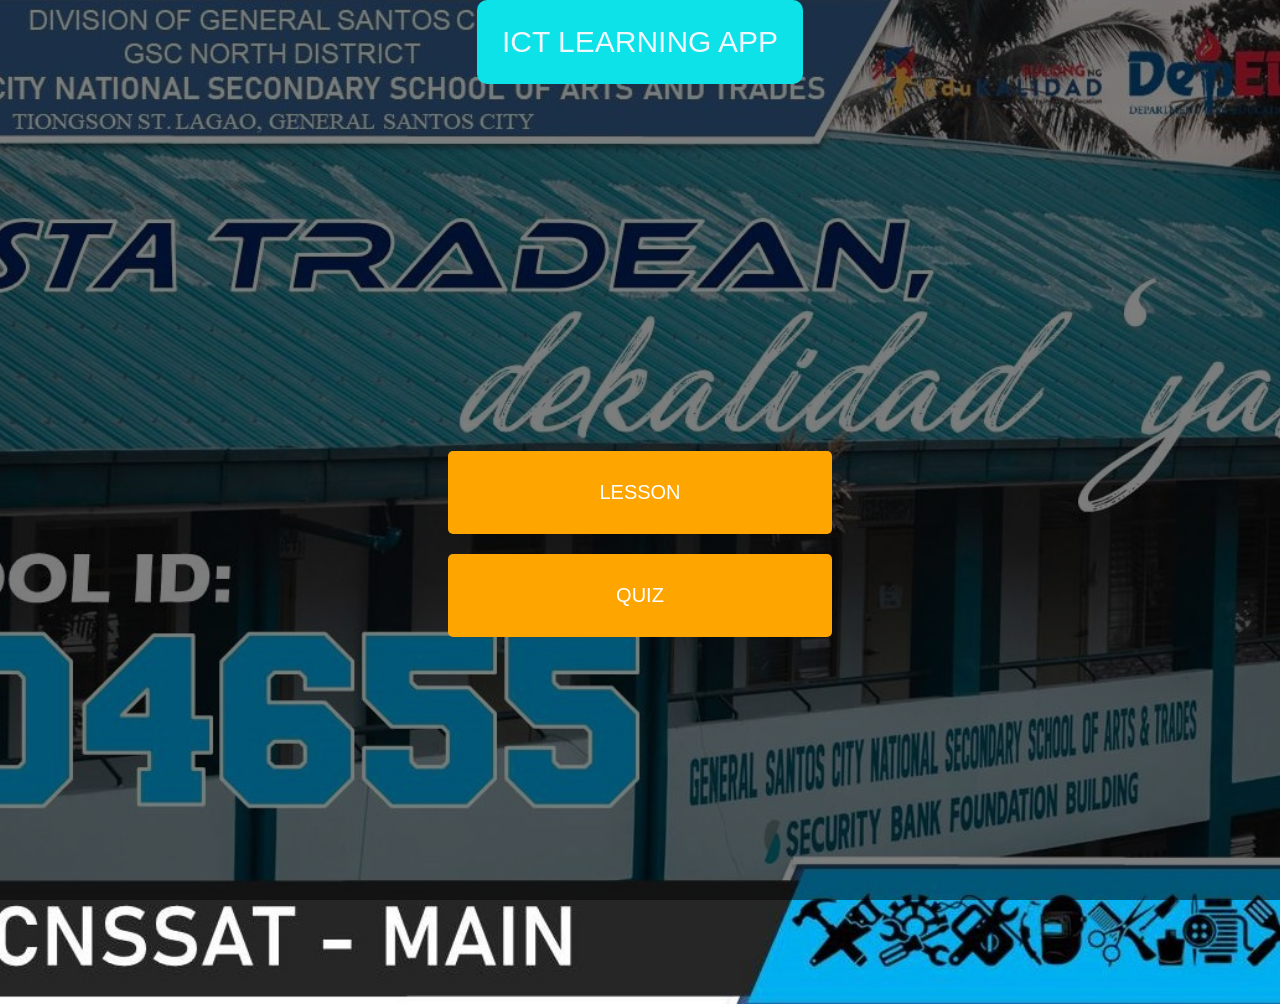
<file: index.html>
<!DOCTYPE html>
<html lang="en">
<head>
    <meta charset="UTF-8">
    <meta name="viewport" content="width=device-width, initial-scale=1.0">
    <title>ICT Learning App</title>
    <link rel="stylesheet" href="styles.css">
<body>
    <body background="Background.JPG">

    <main>
        <div class="centered-paragraph">
            <p>ICT LEARNING APP</p>
        </div>
        <div class="buttons">
            <button class="lesson-button">LESSON</button>
            <button class="quiz-button">QUIZ</button>
        </div>
    </main>
    
    <script src="script.js"></script>
</body>
</html>
</file>
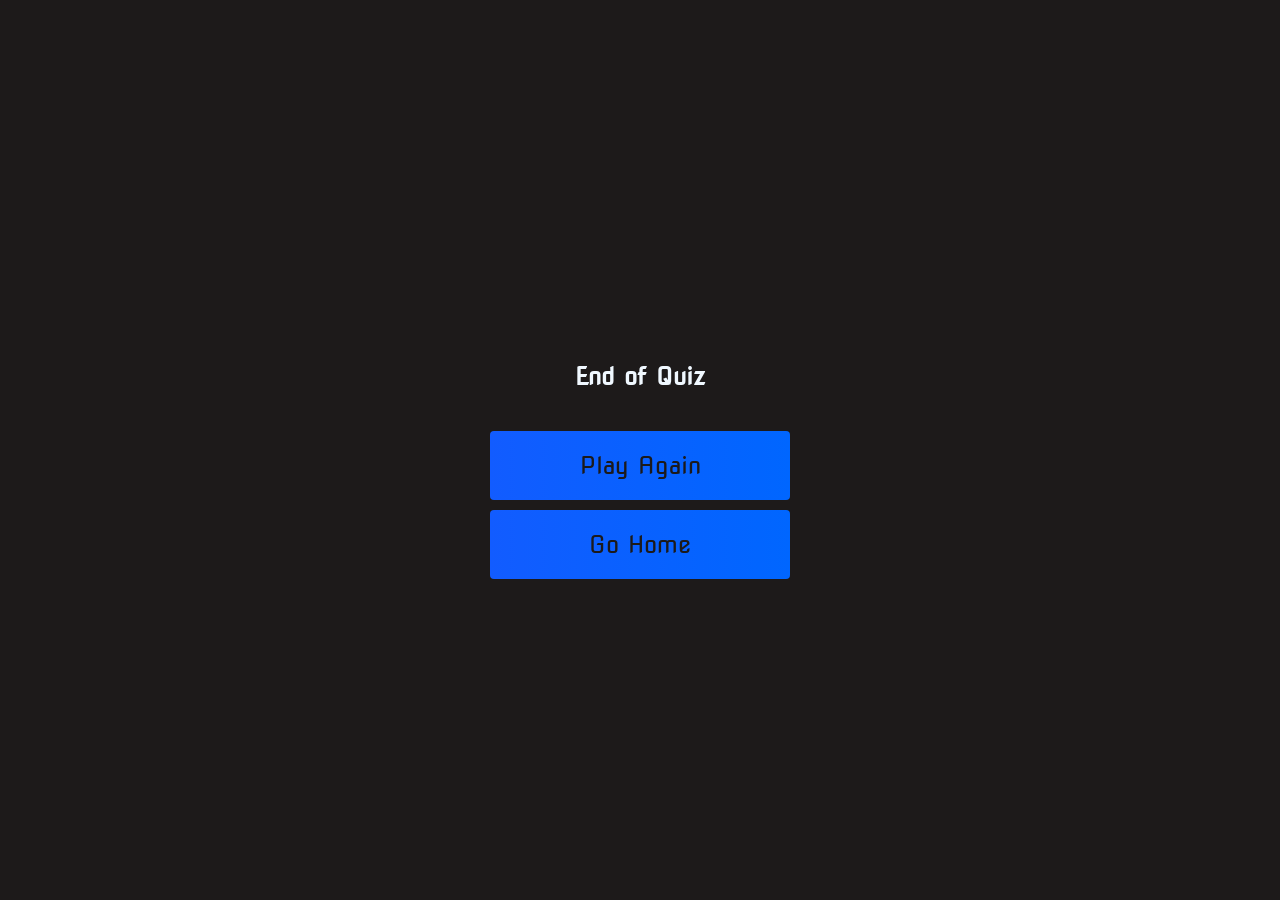
<file: end.html>
<!DOCTYPE html>
<html lang="en">
<head>
    <meta charset="UTF-8">
    <meta name="viewport" content="width=device-width, initial-scale=1.0">
    <title>Document</title>
    <link rel="stylesheet" href="quiz.css">
    
</head>
<body>
    <div class="container">
        <div id="end" class="flex-center flex-column">
            <h1 id="finalScore">0</h1>
            <form action="" class="end-form-container">
                <h2 id="end-text">End of Quiz</h2>    
            <a href="quiz1.1.html" class="btn"> Play Again</a>
            <a href="Quiz1.html" class="btn">Go Home</a>
        </div>

    </div>

    <script>
        const username = document.querySelector('#username')
        const saveScoreBtn = document.querySelector('#saveScoreBtn')
        const finalScore = document.querySelector('#finalScore')
        const mostRecentScore = localStorage.getItem('mostRecentScore')

        const highScores = JSON.parse(localStorage.getItem('highScores')) || []

        const MAX_HIGH_SCORES = 5

        finalScore.innerText = mostRecentScore

        username.addEventListener('keyup', () => {
            saveScoreBtn.disabled = !username.value
        })

        saveHighScore = e => {
            e.preventDefault()

            const score= {
                score: mostRecentScore,
                name: username.value
            }

            highScores.push(score)

            highScores.sort((a,b) => {
                return b.score - a.score
            })

            highScores.splice(5)

            localStorage.setItem('highScores', JSON.stringify(highScores))
            window.location.assign('/')
        }


    </script>
    
</body>
</html>
</file>
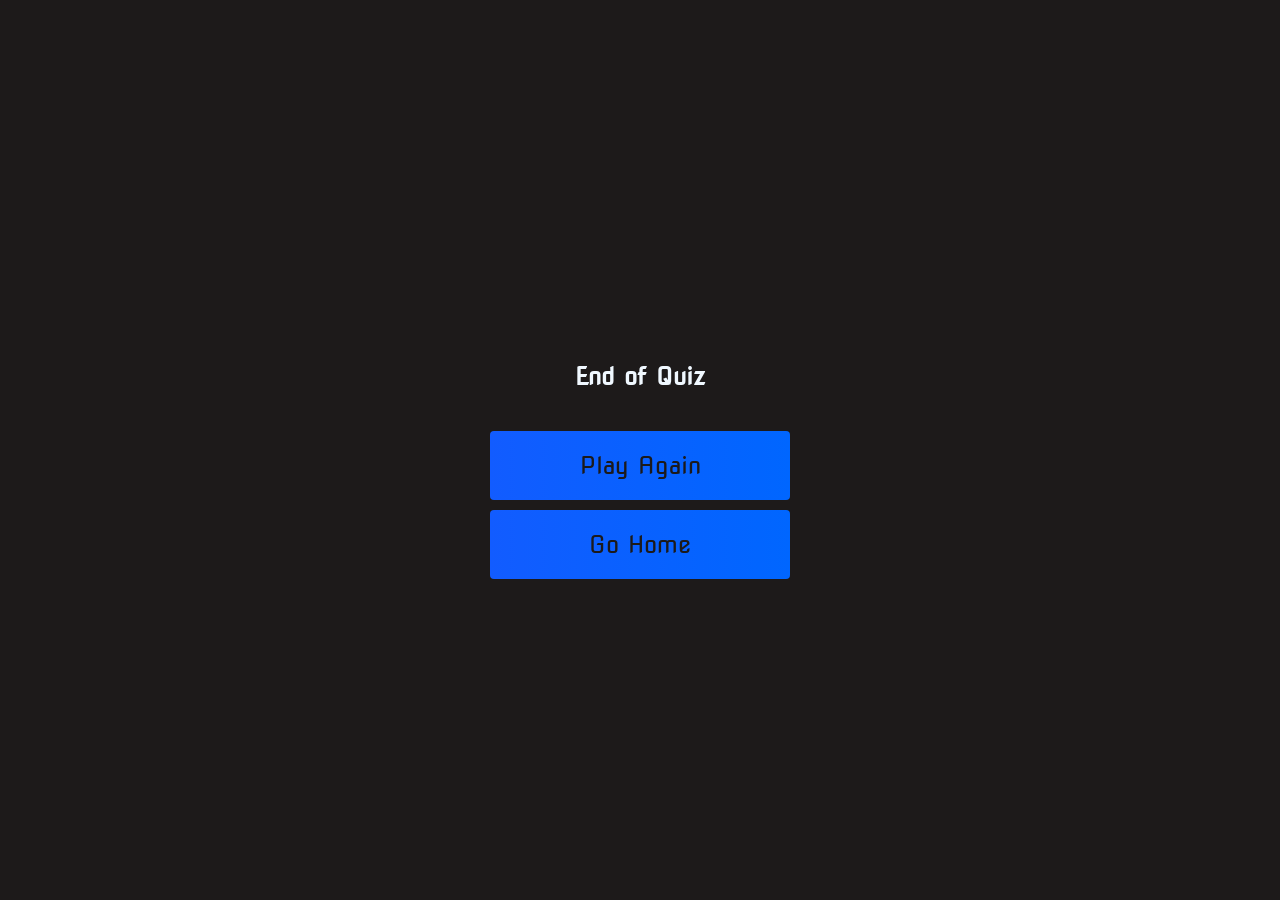
<file: end2.html>
<!DOCTYPE html>
<html lang="en">
<head>
    <meta charset="UTF-8">
    <meta name="viewport" content="width=device-width, initial-scale=1.0">
    <title>Document</title>
    <link rel="stylesheet" href="quiz.css">
    
</head>
<body>
    <div class="container">
        <div id="end" class="flex-center flex-column">
            <h1 id="finalScore">0</h1>
            <form action="" class="end-form-container">
                <h2 id="end-text">End of Quiz</h2>    
            <a href="quiz2.1.html" class="btn"> Play Again</a>
            <a href="quiz2.html" class="btn">Go Home</a>
        </div>

    </div>

    <script>
        const username = document.querySelector('#username')
        const saveScoreBtn = document.querySelector('#saveScoreBtn')
        const finalScore = document.querySelector('#finalScore')
        const mostRecentScore = localStorage.getItem('mostRecentScore')

        const highScores = JSON.parse(localStorage.getItem('highScores')) || []

        const MAX_HIGH_SCORES = 5

        finalScore.innerText = mostRecentScore

        username.addEventListener('keyup', () => {
            saveScoreBtn.disabled = !username.value
        })

        saveHighScore = e => {
            e.preventDefault()

            const score= {
                score: mostRecentScore,
                name: username.value
            }

            highScores.push(score)

            highScores.sort((a,b) => {
                return b.score - a.score
            })

            highScores.splice(5)

            localStorage.setItem('highScores', JSON.stringify(highScores))
            window.location.assign('/')
        }


    </script>
    
</body>
</html>
</file>
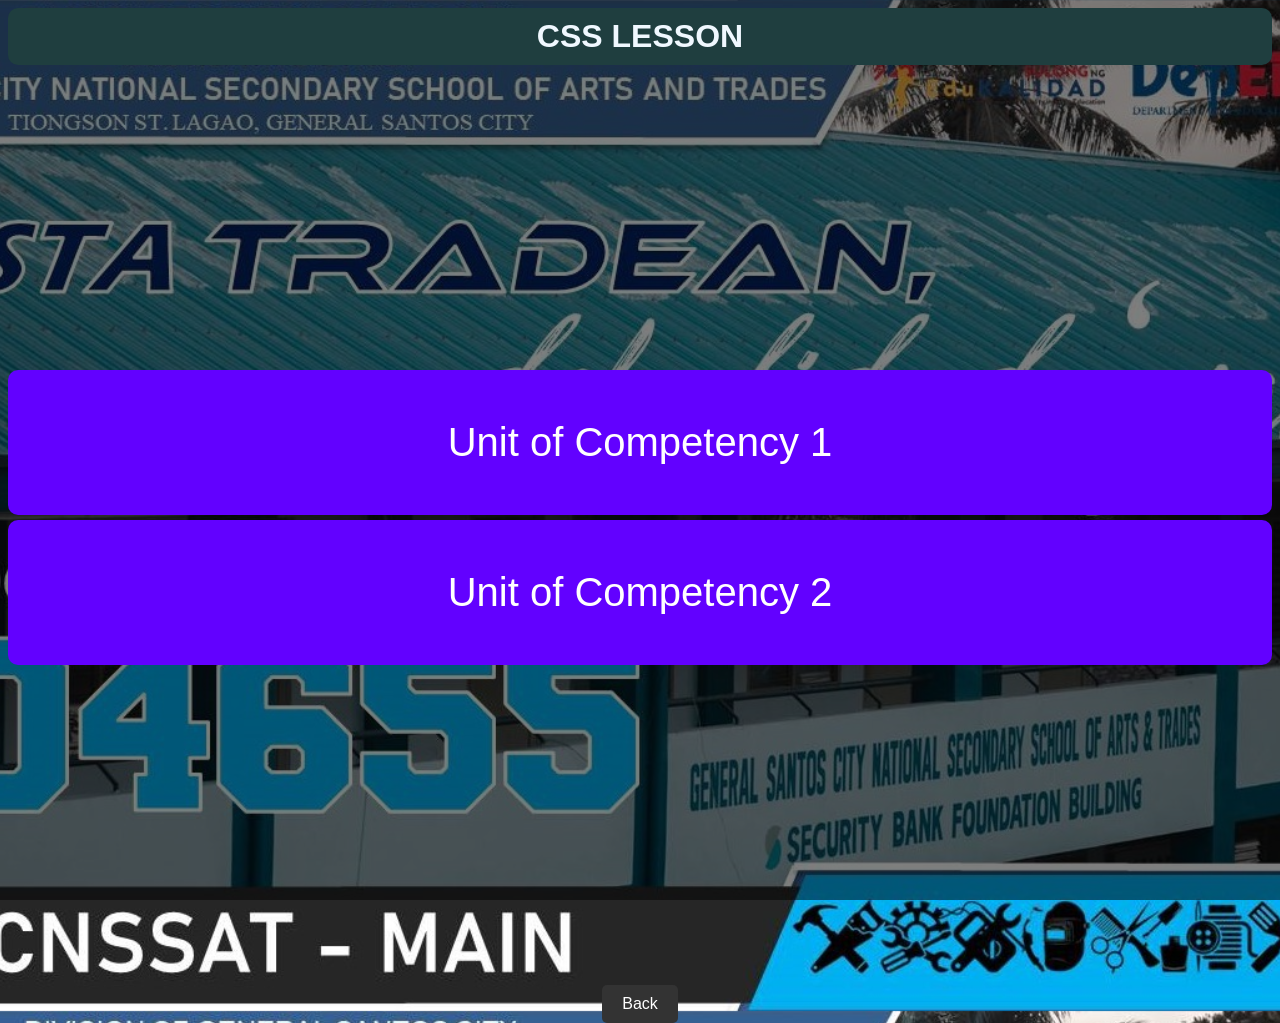
<file: lesson.html>
<!DOCTYPE html>
<html lang="en">
<head>
    <meta charset="UTF-8">
    <meta name="viewport" content="width=device-width, initial-scale=1.0">
    <title>Lesson Page</title>

<style>
        body {
            font-family: Arial, sans-serif;
            background: linear-gradient(to bottom, #bdc3c7, #2c3e50);
            background-image: url('Background.JPG');
            background-size: cover;
            background-position: center;
            position: relative;
        }

        .header {
            position: fixed;
            width: 100%;
            background: linear-gradient(to right, #393c3d, #2f3531);
            background-color: #333; /* Example background color for header */
            color: white;
            text-align: center;
            padding: 10px;
            z-index: 1000;
        }

        .main {
            padding: 5px;
            display: flex;
            flex-direction: column;
            justify-content: center;
            align-items: center;
            height: 100vh;
        }

        .centered-paragraph {
            text-align: center;
            margin-bottom: 20px;
        }

        h1, h2 {
            font-size: xx-large;
            padding: 10px;
            text-align: center;
            color: aliceblue;
            border-radius: 10px;
            background-color: rgb(14, 226, 233); /* For h2 */
            background-color: rgb(31, 62, 63); /* For h1 */
            margin: 0 auto;
        }

        .buttons {
            display: flex;
            flex-direction: column;
            justify-content: center;
            align-items: center;
            height: 100vh;
        }

        .buttons button {
            font-family: Impact, Haettenschweiler, 'Arial Narrow Bold', sans-serif;
            border: none;
            border-radius: 10px;
            background-color: rgb(98, 1, 255);
            color: #fff;
            font-size: 40px;
            cursor: pointer;
            margin-top: 5px;
            width: 100%;
        }

        body::before {
            content: "";
            position: fixed;
            top: 0;
            left: 0;
            width: 100%;
            height: 100%;
            background-color: rgba(0, 0, 0, 0.5);
            z-index: -1;
        }

        .back-button {
        display: block;
        width: fit-content;
        margin: 0 auto;
        padding: 10px 20px;
        text-decoration: none;
        color: #fff;
        background-color: #333;
        border-radius: 5px;
        transition: background-color 0.3s;
        position: relative;
        top: 20px;
        }

        .back-button:hover {
            background-color: #0056b3;
        }

        button {
            padding: 50px;
            background-color: #007bff;
            color: #fff;
            border: none;
            border-radius: 10px;
            cursor: pointer;
            transition: background-color 0.3s ease, transform 0.2s

        }

</style>

<body>
    <body background="Background.JPG">
</div>
<header>        
    <h1>CSS LESSON</h1>
</header>


    <main>
    <div class="buttons">
        <button onclick="UnitOfCompetency1()">Unit of Competency 1</button>
        <button onclick="UnitOfCompetency2()">Unit of Competency 2</button>
    </div>

    </main>
    
    <a href="index.html" class="back-button"></span>Back</a>
    
    <script src="script.js"></script>
</body>
</html>
</file>
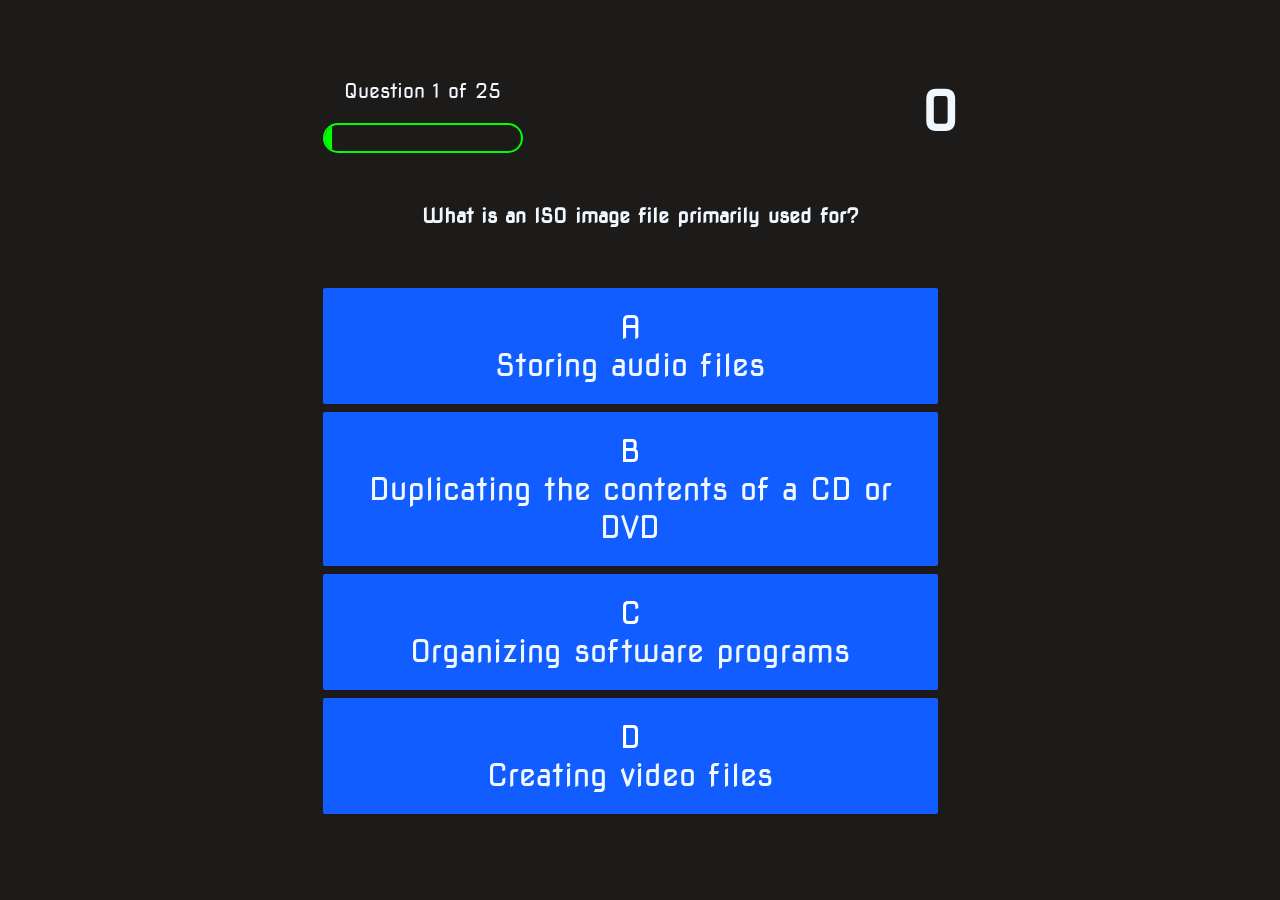
<file: quiz1.1.html>
<!DOCTYPE html>
<html lang="en">
<head>
    <meta charset="UTF-8">
    <meta name="viewport" content="width=device-width, initial-scale=1.0">
    <title>UC1 QUIZ</title>
    <link rel="stylesheet" href="quiz.css">
    <link rel="stylesheet" href="allquiz.css">
</head>
    <div class="container">
        <div id="game" class="justify-center flex-column" >
            <div id="hud">
                <div class="hud-item">
                    <p id="progressText" class="hud-prefix">
                    Question
                    </p>
                    <div id="progressBar">
                        <div id="progressBarFull"></div>
                    </div>
                </div>
                <div class="hud-item">
                    <p class="hud-prefix">

                    </p> 
                    <h1 class="hud-main-text" id="score">
                        0
                    </h1>
                </div>
            </div>
            <h1 id="question">What is the Answer to this question</h1>
            <div class="choice-container">
                <p class="choice-prefix">A</p>
                <p class="choices-text" data-number="1">Choice</p>
            </div>
            <div class="choice-container">
                <p class="choice-prefix">B</p>
                <p class="choices-text" data-number="2">Choice2</p>
            </div>
            <div class="choice-container">
                <p class="choice-prefix">C</p>
                <p class="choices-text" data-number="3">Choice3</p>
            </div>
            <div class="choice-container">
                <p class="choice-prefix">D</p>
                <p class="choices-text" data-number="4">Choice4</p>
            </div>
        </div>
     </div>
    <script src="quiz1.1.js"></script>
</body>
</html>
</file>
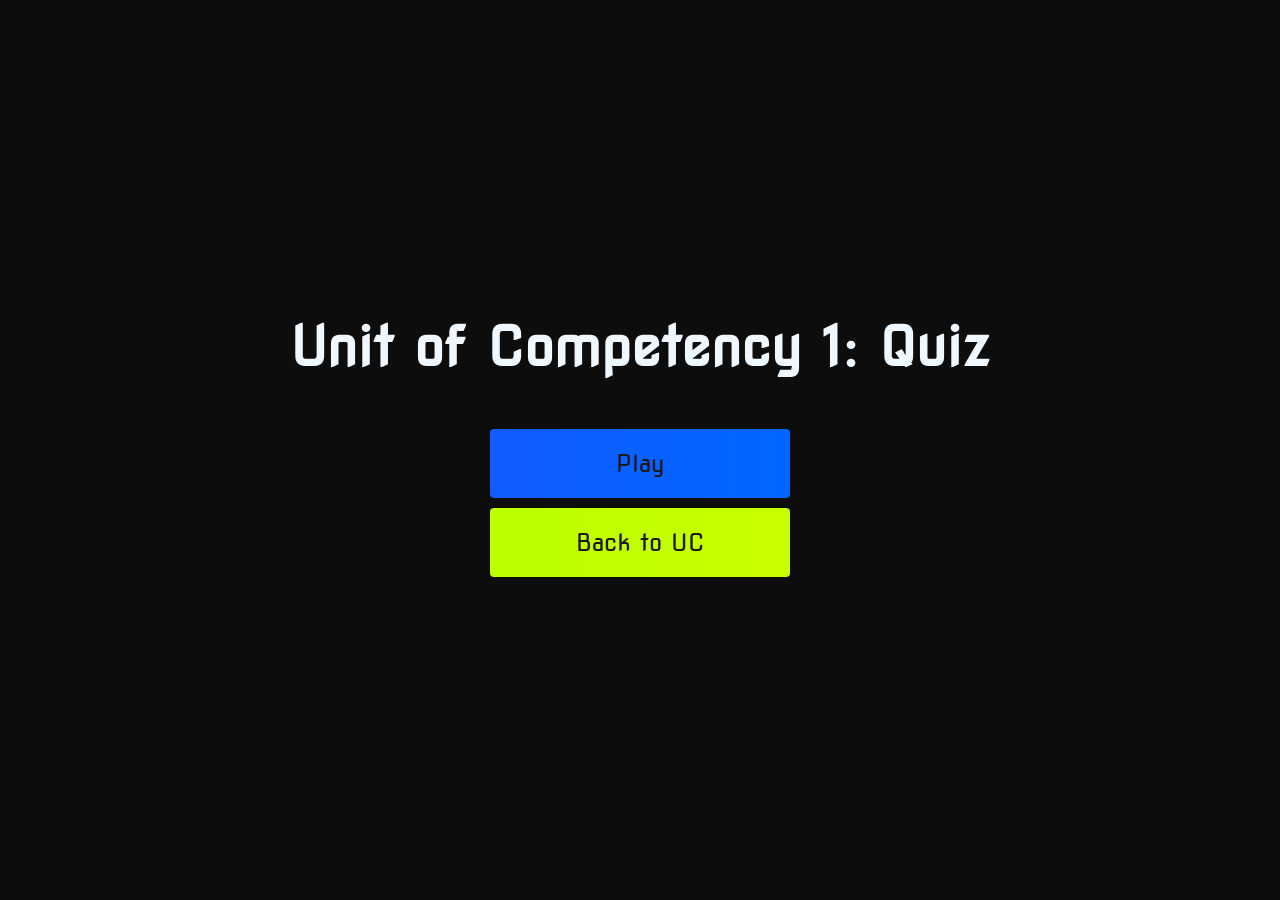
<file: Quiz1.html>
<!DOCTYPE html>
<html lang="en">
<head>
    <meta charset="UTF-8">
    <meta name="viewport" content="width=device-width, initial-scale=1.0">
    <title>ICT Learning App - Quiz</title>
    <link rel="stylesheet" href="quiz.css">
    
    
</head>
<body>
    <div class="overlay"></div>
    <div class="container">
        <div id="home" class="flex-column flex-center" >
            <h1>Unit of Competency 1: Quiz</h1>
        
            <a href="quiz1.1.html"class="btn">Play</a>
            <a href="quizpage.html" id="highscore-btn" class="btn">Back to UC</a>

        </div>

    </div>
</body>
</html>
</file>
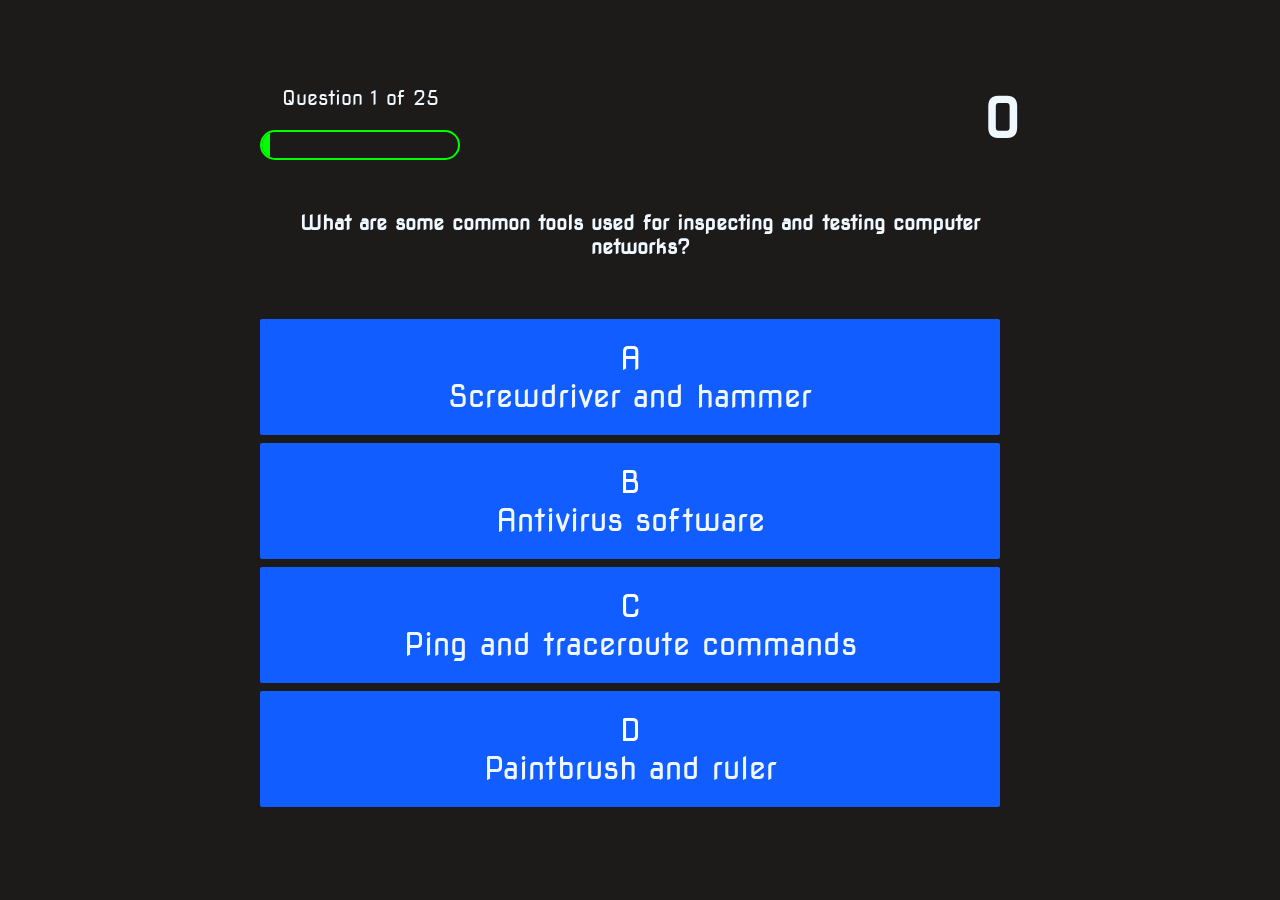
<file: quiz2.1.html>
<!DOCTYPE html>
<html lang="en">
<head>
    <meta charset="UTF-8">
    <meta name="viewport" content="width=device-width, initial-scale=1.0">
    <title>UC1 QUIZ</title>
    <link rel="stylesheet" href="quiz.css">
    <link rel="stylesheet" href="allquiz.css">
</head>
    <div class="container">
        <div id="game" class="justify-center flex-column" >
            <div id="hud">
                <div class="hud-item">
                    <p id="progressText" class="hud-prefix">
                    Question
                    </p>
                    <div id="progressBar">
                        <div id="progressBarFull"></div>
                    </div>
                </div>
                <div class="hud-item">
                    <p class="hud-prefix">

                    </p> 
                    <h1 class="hud-main-text" id="score">
                        0
                    </h1>
                </div>
            </div>
            <h1 id="question">What is the Answer to this question</h1>
            <div class="choice-container">
                <p class="choice-prefix">A</p>
                <p class="choices-text" data-number="1">Choice</p>
            </div>
            <div class="choice-container">
                <p class="choice-prefix">B</p>
                <p class="choices-text" data-number="2">Choice2</p>
            </div>
            <div class="choice-container">
                <p class="choice-prefix">C</p>
                <p class="choices-text" data-number="3">Choice3</p>
            </div>
            <div class="choice-container">
                <p class="choice-prefix">D</p>
                <p class="choices-text" data-number="4">Choice4</p>
            </div>
        </div>
     </div>
    <script src="quiz2.1.js"></script>
</body>
</html>
</file>
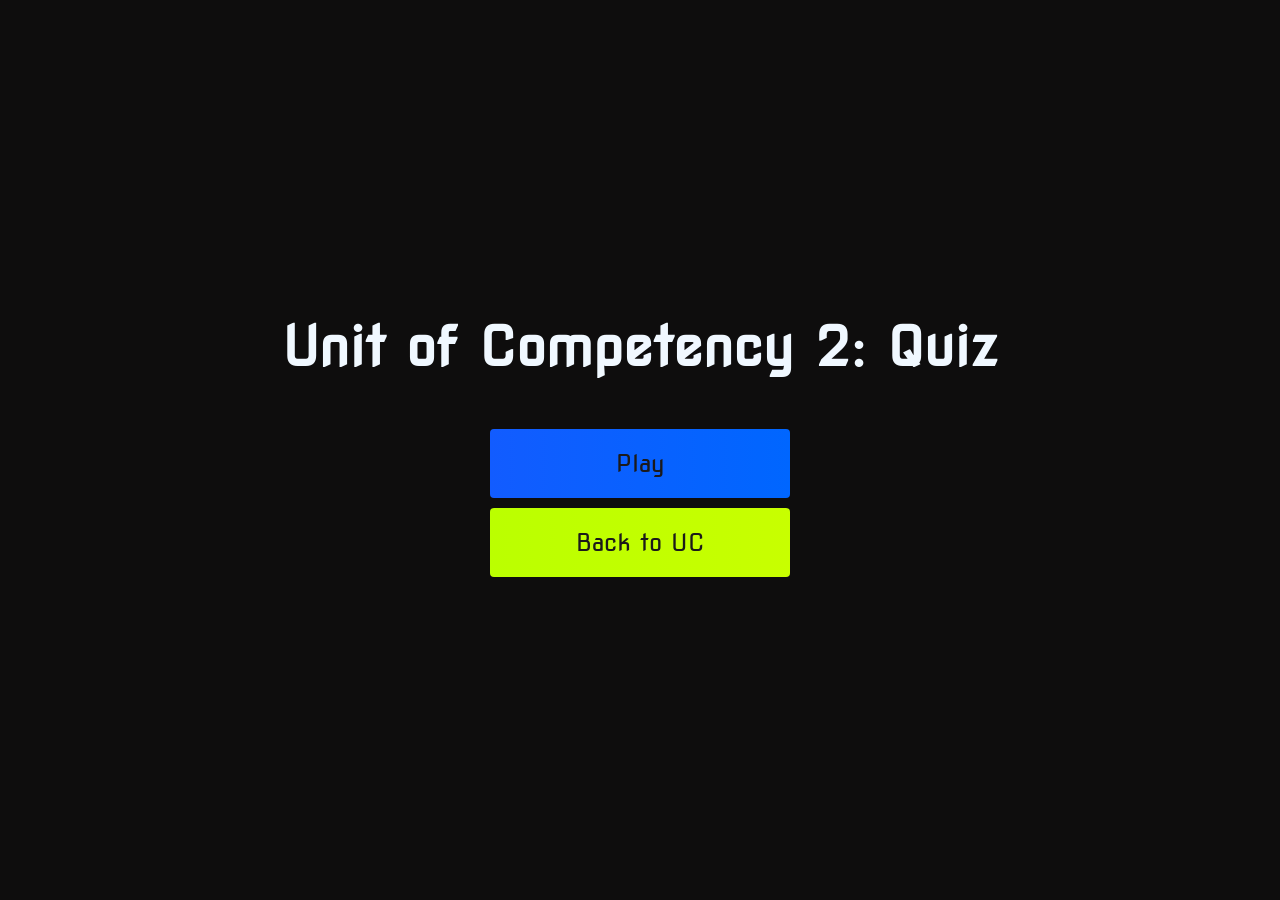
<file: quiz2.html>
<!DOCTYPE html>
<html lang="en">
<head>
    <meta charset="UTF-8">
    <meta name="viewport" content="width=device-width, initial-scale=1.0">
    <title>ICT Learning App - Quiz</title>
    <link rel="stylesheet" href="quiz.css">
    
    
</head>
<body>
    <div class="overlay"></div>
    <div class="container">
        <div id="home" class="flex-column flex-center" >
            <h1>Unit of Competency 2: Quiz</h1>
        
            <a href="quiz2.1.html"class="btn">Play</a>
            <a href="quizpage.html" id="highscore-btn" class="btn">Back to UC</a>

        </div>

    </div>
</body>
</html>
</file>
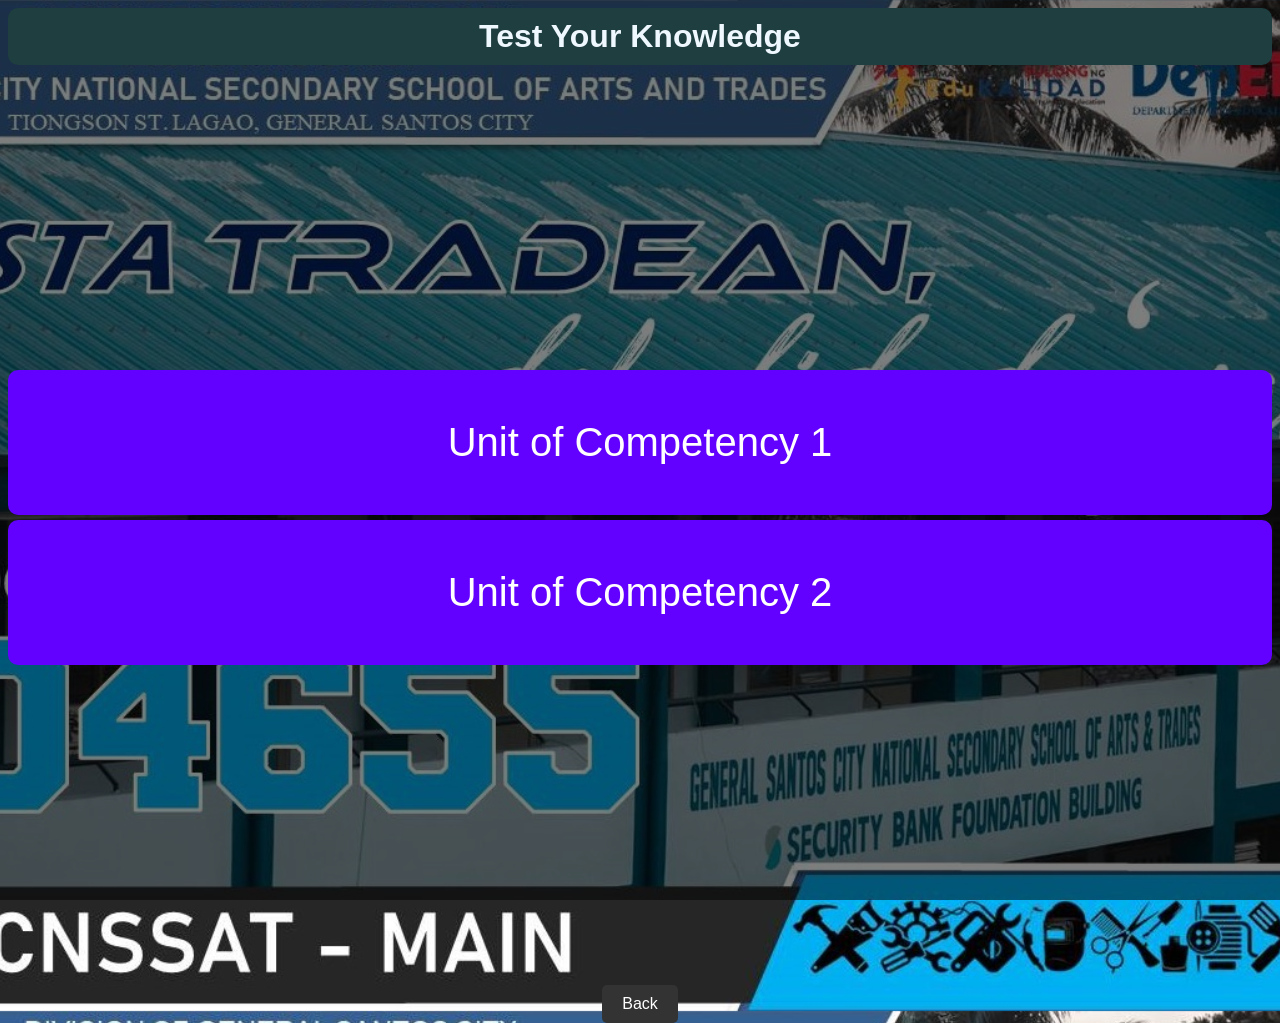
<file: quizpage.html>
<!DOCTYPE html>
<html lang="en">
<head>
    <meta charset="UTF-8">
    <meta name="viewport" content="width=device-width, initial-scale=1.0">
    <title>Quiz Page</title>

</head>
<style>
        body {
            font-family: Arial, sans-serif;
            background: linear-gradient(to bottom, #bdc3c7, #2c3e50);
            background-image: url('Background.JPG');
            background-size: cover;
            background-position: center;
            position: relative;
        }

        .header {
            position: fixed;
            width: 100%;
            background: linear-gradient(to right, #393c3d, #2f3531);
            background-color: #333; /* Example background color for header */
            color: white;
            text-align: center;
            padding: 10px;
            z-index: 1000;
        }

        .main {
            padding: 5px;
            display: flex;
            flex-direction: column;
            justify-content: center;
            align-items: center;
            height: 100vh;
        }

        .centered-paragraph {
            text-align: center;
            margin-bottom: 20px;
        }

        h1, h2 {
            font-size: xx-large;
            padding: 10px;
            text-align: center;
            color: aliceblue;
            border-radius: 10px;
            background-color: rgb(14, 226, 233); /* For h2 */
            background-color: rgb(31, 62, 63); /* For h1 */
            margin: 0 auto;
        }

        .buttons {
            display: flex;
            flex-direction: column;
            justify-content: center;
            align-items: center;
            height: 100vh;
        }

        .buttons button {
            font-family: Impact, Haettenschweiler, 'Arial Narrow Bold', sans-serif;
            border: none;
            border-radius: 10px;
            background-color: rgb(98, 1, 255);
            color: #fff;
            font-size: 40px;
            cursor: pointer;
            margin-top: 5px;
            width: 100%;
        }

        body::before {
            content: "";
            position: fixed;
            top: 0;
            left: 0;
            width: 100%;
            height: 100%;
            background-color: rgba(0, 0, 0, 0.5);
            z-index: -1;
        }

        .back-button {
            display: block;
            width: fit-content;
            margin: 0 auto;
            padding: 10px 20px;
            text-decoration: none;
            color: #fff;
            background-color: #333;
            border-radius: 5px;
            transition: background-color 0.3s;
            position: relative;
            top: 20px;
            }

        .back-button:hover {
            background-color: #0056b3;
        }

        button {
            padding: 50px;
            background-color: #007bff;
            color: #fff;
            border: none;
            border-radius: 10px;
            cursor: pointer;
            transition: background-color 0.3s ease, transform 0.2s

        }
</style>
<body>
    <body background="Background.JPG">
    <header>
        <H1>Test Your Knowledge</H1>
           </header>
    <main>
    </div>
    <div class="buttons">
       
        <button onclick="QUIZ1()">Unit of Competency 1</button>
        <button onclick="QUIZ2()">Unit of Competency 2</button>
    </div>

    </main>



    <a href="index.html" class="back-button"></span>Back</a>

    <script src="script.js"></script>
</body>
</html>
</file>
<file: styles.css>
body {
    margin: 0;
    padding: 0;
    font-family: Arial, sans-serif;
    background-image: url('Background.JPG');
    background-size: cover;
    background-position: center;
    position: relative;
}
body::before { 
    content: "";
    position: fixed;
    top: 0;
    left: 0;
    width: 100%;
    height: 100%;
    background-color: rgba(0, 0, 0, 0.5);
    z-index: -1;
}

header {
    background: linear-gradient(to right, #393c3d, #2f3531);
    padding: 10px;
}

.main {
    padding: 5px;
}

.centered-paragraph {
    text-align: center;
    margin-bottom: 20px;
}

p {
    width: max-content;
    font-size: 30px;
    padding: 25px;
    color: aliceblue;
    border-radius: 10px;
    background-color: rgb(14, 226, 233);
    margin: 0 auto;
}

.buttons {
    display: flex;
    flex-direction: column;
    justify-content: center;
    align-items: center;
    height: 100vh;
}

.buttons button {
    width: 30%;
    padding: 30px;
    border: none;
    border-radius: 5px;
    background-color: orange;
    color: #fff;
    font-size: 20px;
    cursor: pointer;
    margin-bottom: 20px;
}
</file>
<file: quiz.css>
@import url('https://fonts.googleapis.com/css2?family=Nova+Square&display=swap');

.overlay {
    position: absolute;
    top: 0;
    left: 0;
    width: 100%;
    height: 100%;
    background-color: rgba(0, 0, 0, 0.5); /* Adjust the alpha value (last parameter) to change the opacity */
}
:root{
    background-color: rgb(29, 26,26);
}


*{
    box-sizing: border-box;
    margin: 0;
    padding: 0;
    font-size: 62.5%;
    font-family: 'Nova Square', cursive;
}

h1{
    font-size: 5.4rem;
    color: aliceblue;
    margin-bottom: 5rem;
    z-index: 2;
}

h2{
    font-size: 4.2rem;
    margin-bottom: 4rem;
    z-index: 2;
}

.container{
    width: 100vm;
    height: 100vh;
    display: flex;
    justify-content: center;
    align-items: center;
    max-width: 80rem;
    margin: 0 auto;
    padding: 2rem;
}

.flex-column{
    display: flex;
    flex-direction: column;
}

.flex-center{
    justify-content: center;
    align-items: center;
}

.justify-center{
    justify-content: center;
}

.text-center{
    text-align: center;
}

.hidden{
    display: none;
}

.btn{
    font-size: 2.4rem;
    padding: 2rem 0;
    width: 30rem;
    text-align: center;
    margin-bottom: 1rem;
    text-decoration: none;
    color: rgb(28, 26,26);
    background: linear-gradient(90deg, rgb(18,92,255) 0%, rgb(0,102,255) 100%);
    border-radius: 4px;
    z-index: 2;
}

.btn:hover{
    cursor: pointer;
    box-shadow: 0 0.4rem 1.4rem 0 rgb(8,114,244, 0.6);
    transform: scale(1.03);
}

.btn[disabled]:hover {
    cursor: not-allowed;
    box-shadow: none;
    transform: none;
}

#highscore-btn{
    background: linear-gradient(90deg, rgb(187, 255, 0) 0%, rgb(200, 255, 0) 100%);;
}
#highscore-btn:hover{
    box-shadow: 0 0.4rem 1.4rem 0 rgba(0, 0, 0, 0.6);;
}

/* End Page CSS */

.end-form-container{
    width: 100%;
    display: flex;
    flex-direction: column;
    align-items: center;
    max-width: 30rem;
}
input{
    margin-bottom: 1rem;
    width: 20rem;
    padding: 1.5rem;
    font-size: 1.8rem;
    border: none;
    box-shadow: 0 0.4rem 1.4rem 0 rgba(118, 153, 206, 0.5);
}
input::placeholder{
    color: aliceblue;
}

#username{
    margin-bottom: 3rem;
    width: 100%;
    outline: none;
}

#end-text{
    font-size: 2.4rem;
    color: aliceblue;
    text-align: center;
}
</file>
<file: allquiz.css>
body {
    color: aliceblue;
    font-family: Arial, sans-serif; /* Adding a fallback font family */
}

.choice-container {
    display: inline-block;
    margin-bottom: 0.8rem;
    border-radius: 2px;
    width: calc(100% - 2rem); /* Adjusting width to fit the screen */
    max-width: 80rem;
    background: rgb(18, 93, 255);
    font-size: 5rem; /* Adjusting font size for mobile */
    padding: 2rem; /* Adding padding for better spacing */
    text-align: center;
}

.choice-container:hover {
    cursor: pointer;
    box-shadow: 0 0.4rem 1.4rem 0 rgba(6, 103, 247, 0.5);
    transform: scale(1.02);
    transition: transform 100ms; 
}

.choice-prefix {
    color: white;
}

.choice-text {
    width: 100%;
    text-align: center;
    font-size: 2.5rem; /* Adjust the font size for better readability on mobile */
    padding: 1rem; /* Add padding for better spacing */
}

.correct {
    background: linear-gradient(32deg, rgb(5, 170, 5) 0%, rgb(5, 170, 5) 100%);
}

.incorrect {
    background: linear-gradient(32deg, rgba(230, 29, 29, 1) 0%, rgba(224, 11, 11, 1) 100%);
}

/* Heads up Display */
#hud {
    display: flex;
    justify-content: space-between;
}

.hud-prefix {
    text-align: center;
    font-size: 2rem;
}

.hud-main-text {
    text-align: center;
}

#progressBar {
    width: 20rem;
    height: 3rem;
    border: 0.2rem solid rgb(0, 255, 0);
    margin-top: 2rem;
    border-radius: 50px;
    overflow: hidden;
}

#progressBarFull {
    height: 100%;
    background: rgb(0, 255, 0);
    width: 0%;
}
#question {
    text-align: center; /* Center-align the text */
    font-size: 2rem; /* Adjust the font size for better readability on mobile */
    padding: 1rem; /* Add padding for better spacing */
}

@media screen and (max-width: 768px) {
    .choice-container {
        width: calc(100% - 2rem); /* Adjusting width for smaller screens */
        max-width: 100%; /* Ensure container doesn't exceed screen width */
        font-size: 2rem; /* Adjusting font size for smaller screens */
    }
    #question {
        font-size: 2rem; /* Adjust the font size for smaller screens */
        padding: 0.5rem; /* Reduce padding for smaller screens */
    }
}
</file>
